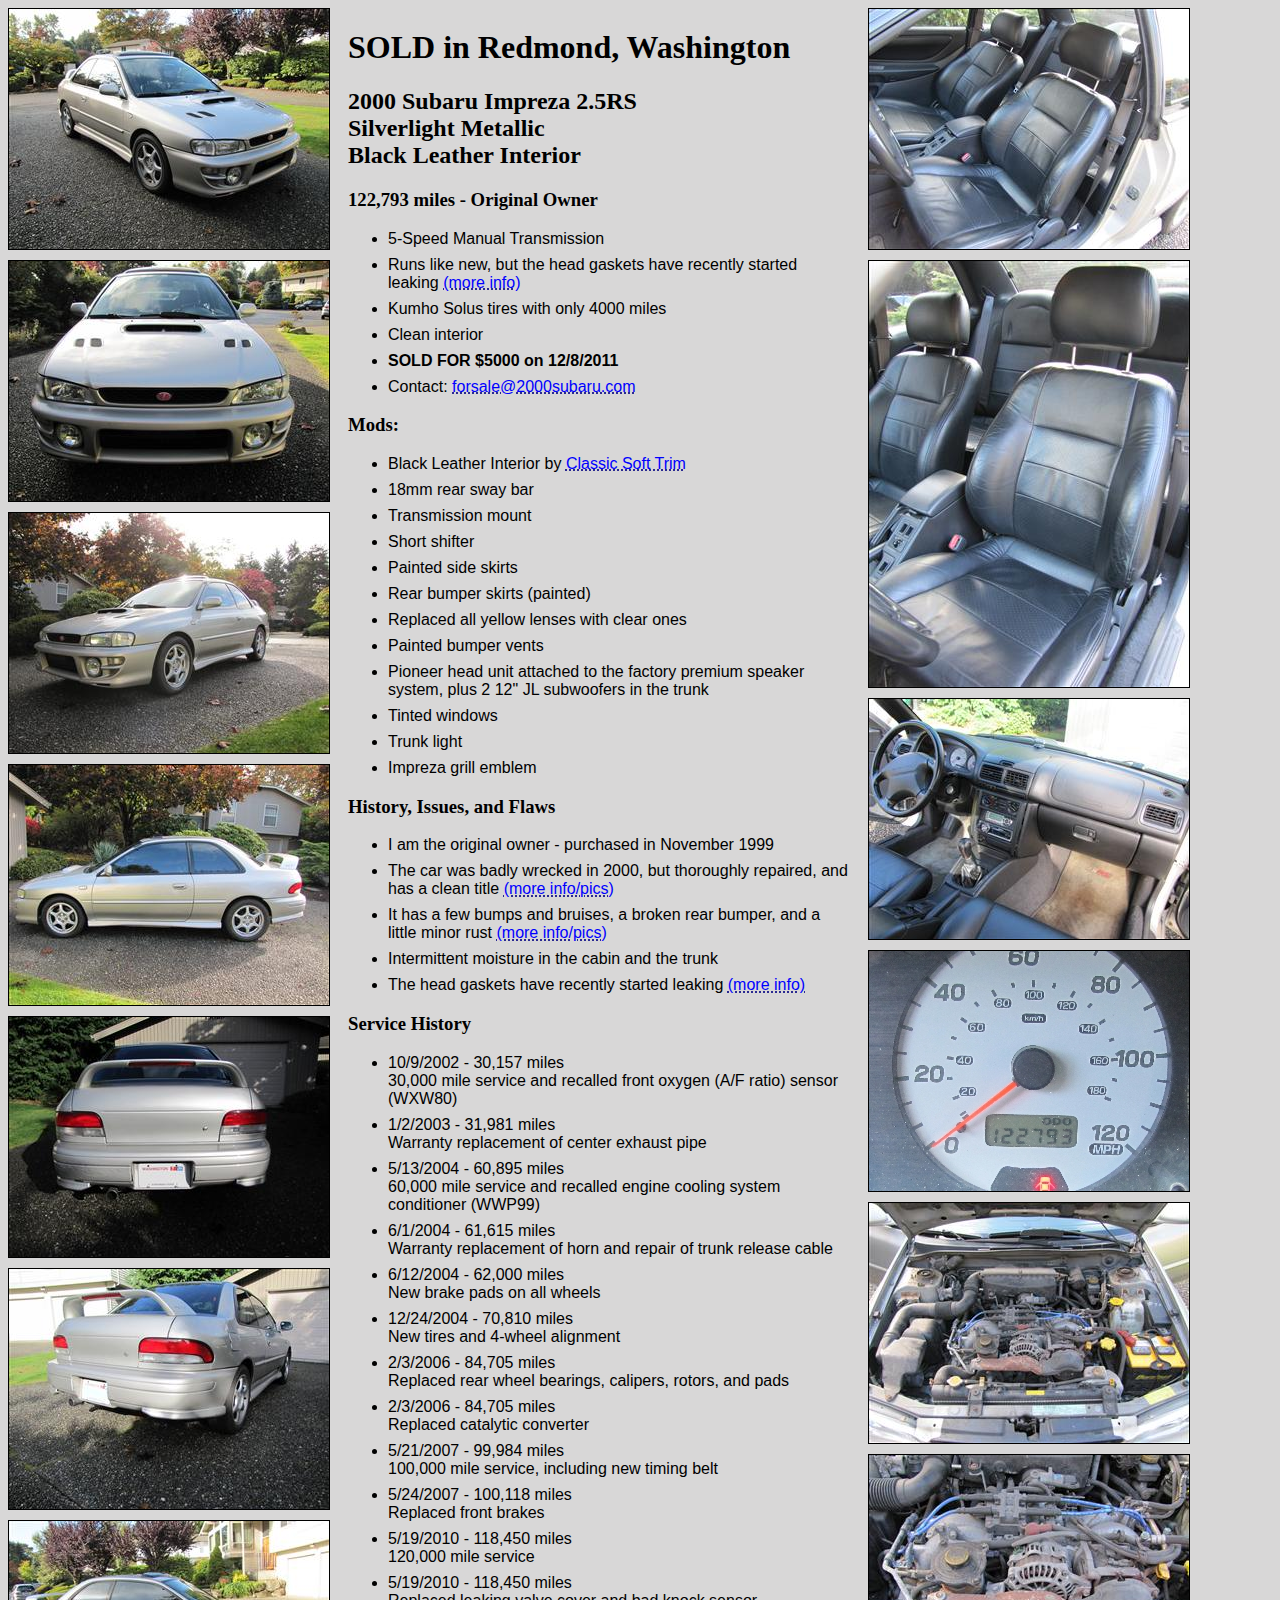
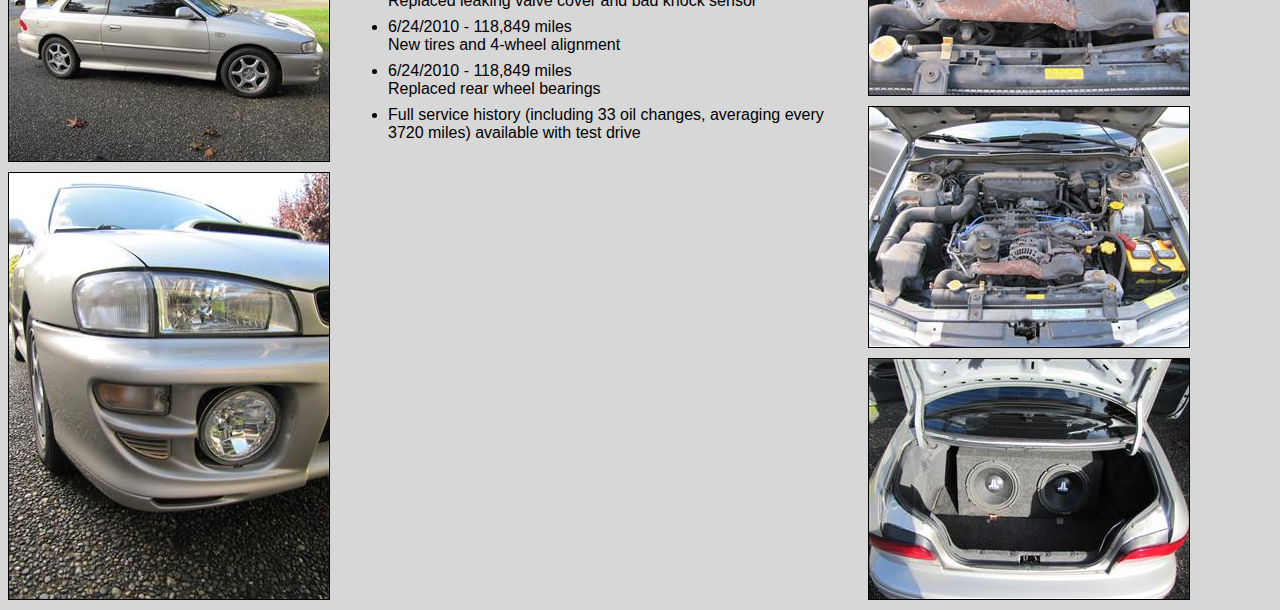
<file: index.html>
<html>
	<head>
		<title>SOLD in Redmond, Washington: 2000 Subaru Impreza 2.5RS in Silverthorn Metallic</title>
        <link rel="stylesheet" href="Styles.css" type="text/css" />
	</head>
	<body>
        <div id="left">
            <img src="Pictures/IMG_5884.mobile.jpg" alt="Front Passenger Side" />
            <img src="Pictures/IMG_5899.mobile.jpg" alt="Front End" />
            <img src="Pictures/IMG_5886.mobile.jpg" alt="Front Driver Side" />
            <img src="Pictures/IMG_5887.mobile.jpg" alt="Driver Side" />
            <img src="Pictures/IMG_5896.mobile.jpg" alt="Read End" />
            <img src="Pictures/IMG_5895.mobile.jpg" alt="Rear Passenger Side" />
            <img src="Pictures/IMG_5888.mobile.jpg" alt="Passenger Side" />
            <img src="Pictures/IMG_5900.mobile.jpg" alt="Passenger front lamps" />
        </div>
        <div style="float:left; max-width:500px">
    		<h1>SOLD in Redmond, Washington</h1>
            <h2>2000 Subaru Impreza 2.5RS<br />Silverlight Metallic<br/>Black Leather Interior</h2>
            <h3>122,793 miles - Original Owner</h3>
            <ul>
                <li>5-Speed Manual Transmission</li>
                <li>Runs like new, but the head gaskets have recently started leaking <a href="headgaskets.html">(more info)</a></li>
                <li>Kumho Solus tires with only 4000 miles</li>                
                <li>Clean interior</li>
                <li><strong>SOLD FOR $5000 on 12/8/2011</strong></li>
                <li>Contact: <a href="mailto:forsale@2000subaru.com">forsale@2000subaru.com</a></li>
            </ul>
            
            <h3>Mods:</h3>
            <ul>
                <li>Black Leather Interior by <a href="http://classicsofttrim.com/" target="_blank">Classic Soft Trim</a></li>
                <li>18mm rear sway bar</li>
                <li>Transmission mount</li>
                <li>Short shifter</li>
                <li>Painted side skirts</li>
                <li>Rear bumper skirts (painted)</li>
                <li>Replaced all yellow lenses with clear ones</li>
                <li>Painted bumper vents</li>
                <li>Pioneer head unit attached to the factory premium speaker system, plus 2 12" JL subwoofers in the trunk</li>
                <li>Tinted windows</li>
                <li>Trunk light</li>
                <li>Impreza grill emblem</li>
            </ul>
            
            <h3>History, Issues, and Flaws</h3>
            <ul>
                <li>I am the original owner - purchased in November 1999</li>
                <li>The car was badly wrecked in 2000, but thoroughly repaired, and has a clean title <a href="wreck.html">(more info/pics)</a></li>
                <li>It has a few bumps and bruises, a broken rear bumper, and a little minor rust <a href="condition.html">(more info/pics)</a></li>
                <li>Intermittent moisture in the cabin and the trunk</li>
                <li>The head gaskets have recently started leaking <a href="headgaskets.html">(more info)</a></li>
            </ul>
            
            <h3>Service History</h3>
            <ul>
                <li>10/9/2002 - 30,157 miles<br/>30,000 mile service and recalled front oxygen (A/F ratio) sensor (WXW80)</li>
                <li>1/2/2003 - 31,981 miles<br/>Warranty replacement of center exhaust pipe</li>
                <li>5/13/2004 - 60,895 miles<br/>60,000 mile service and recalled engine cooling system conditioner (WWP99)</li>
                <li>6/1/2004 - 61,615 miles<br/>Warranty replacement of horn and repair of trunk release cable</li>
                <li>6/12/2004 - 62,000 miles<br/>New brake pads on all wheels</li>
                <li>12/24/2004 - 70,810 miles<br/>New tires and 4-wheel alignment</li>
                <li>2/3/2006 - 84,705 miles<br/>Replaced rear wheel bearings, calipers, rotors, and pads</li>
                <li>2/3/2006 - 84,705 miles<br/>Replaced catalytic converter</li>
                <li>5/21/2007 - 99,984 miles<br/>100,000 mile service, including new timing belt</li>
                <li>5/24/2007 - 100,118 miles<br/>Replaced front brakes</li>
                <li>5/19/2010 - 118,450 miles<br/>120,000 mile service</li>
                <li>5/19/2010 - 118,450 miles<br/>Replaced leaking valve cover and bad knock sensor</li>
                <li>6/24/2010 - 118,849 miles<br/>New tires and 4-wheel alignment</li>
                <li>6/24/2010 - 118,849 miles<br/>Replaced rear wheel bearings</li>
                <li>Full service history (including 33 oil changes, averaging every 3720 miles) available with test drive</li>
            </ul>
        </div>
        <div id="right">
            <img src="Pictures/IMG_5903.mobile.jpg" alt="Front Seats" />
            <img src="Pictures/IMG_5904.mobile.jpg" alt="Driver's Seat'" />
            <img src="Pictures/IMG_5906.mobile.jpg" alt="Dash" />
            <img src="Pictures/IMG_5912.mobile.jpg" alt="Odomoeter - 122793" />
            <img src="Pictures/IMG_5909.mobile.jpg" alt="Under the hood" />
            <img src="Pictures/IMG_5910.mobile.jpg" alt="Engine bay" />
            <img src="Pictures/IMG_5909.mobile.jpg" alt="Under the hood" />
            <img src="Pictures/IMG_5908.mobile.jpg" alt="In the trunk" />
        </div>
        <script type="text/javascript" src="http://ajax.aspnetcdn.com/ajax/jQuery/jquery-1.6.4.min.js"></script>
        <script type="text/javascript" src="picturepop.js"></script>
        <script type="text/javascript">

          var _gaq = _gaq || [];
          _gaq.push(['_setAccount', 'UA-26664512-1']);
          _gaq.push(['_trackPageview']);

          (function() {
            var ga = document.createElement('script'); ga.type = 'text/javascript'; ga.async = true;
            ga.src = ('https:' == document.location.protocol ? 'https://ssl' : 'http://www') + '.google-analytics.com/ga.js';
            var s = document.getElementsByTagName('script')[0]; s.parentNode.insertBefore(ga, s);
          })();

        </script>
	</body>
</html>
</file>
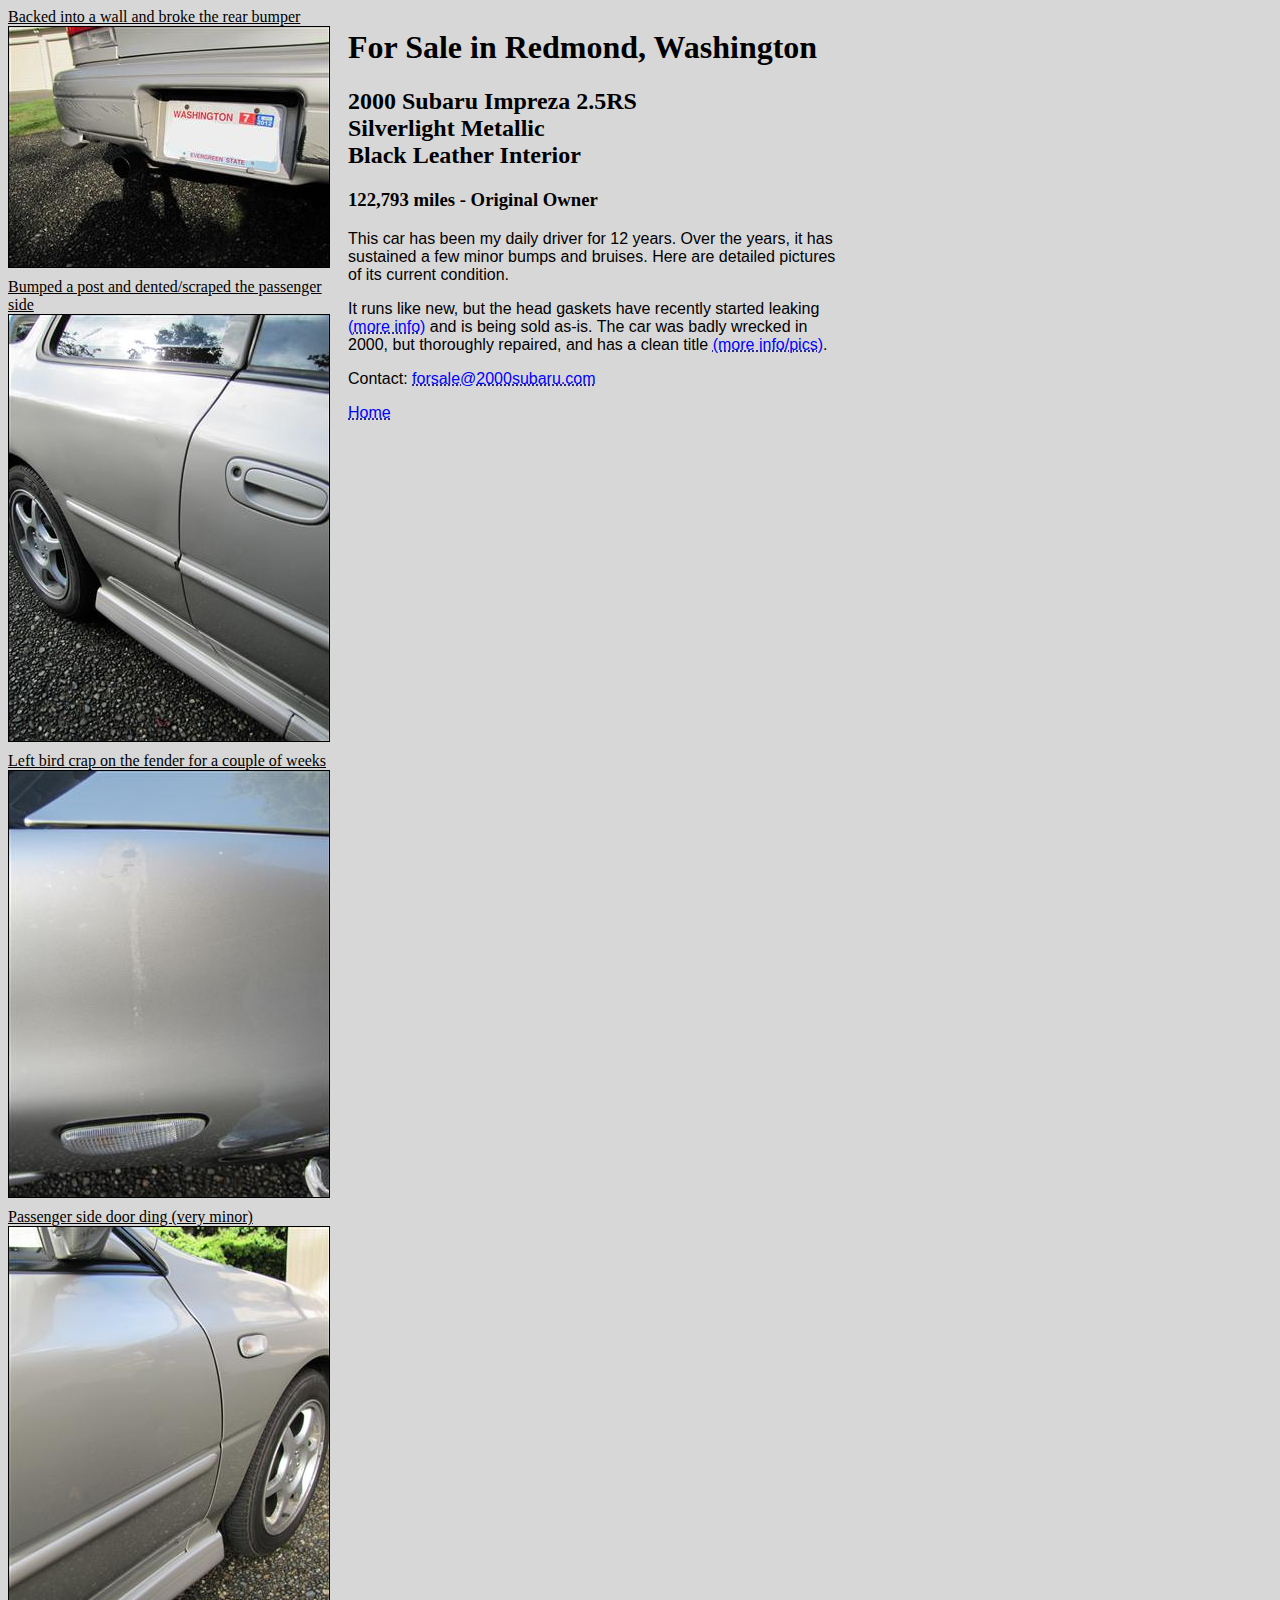
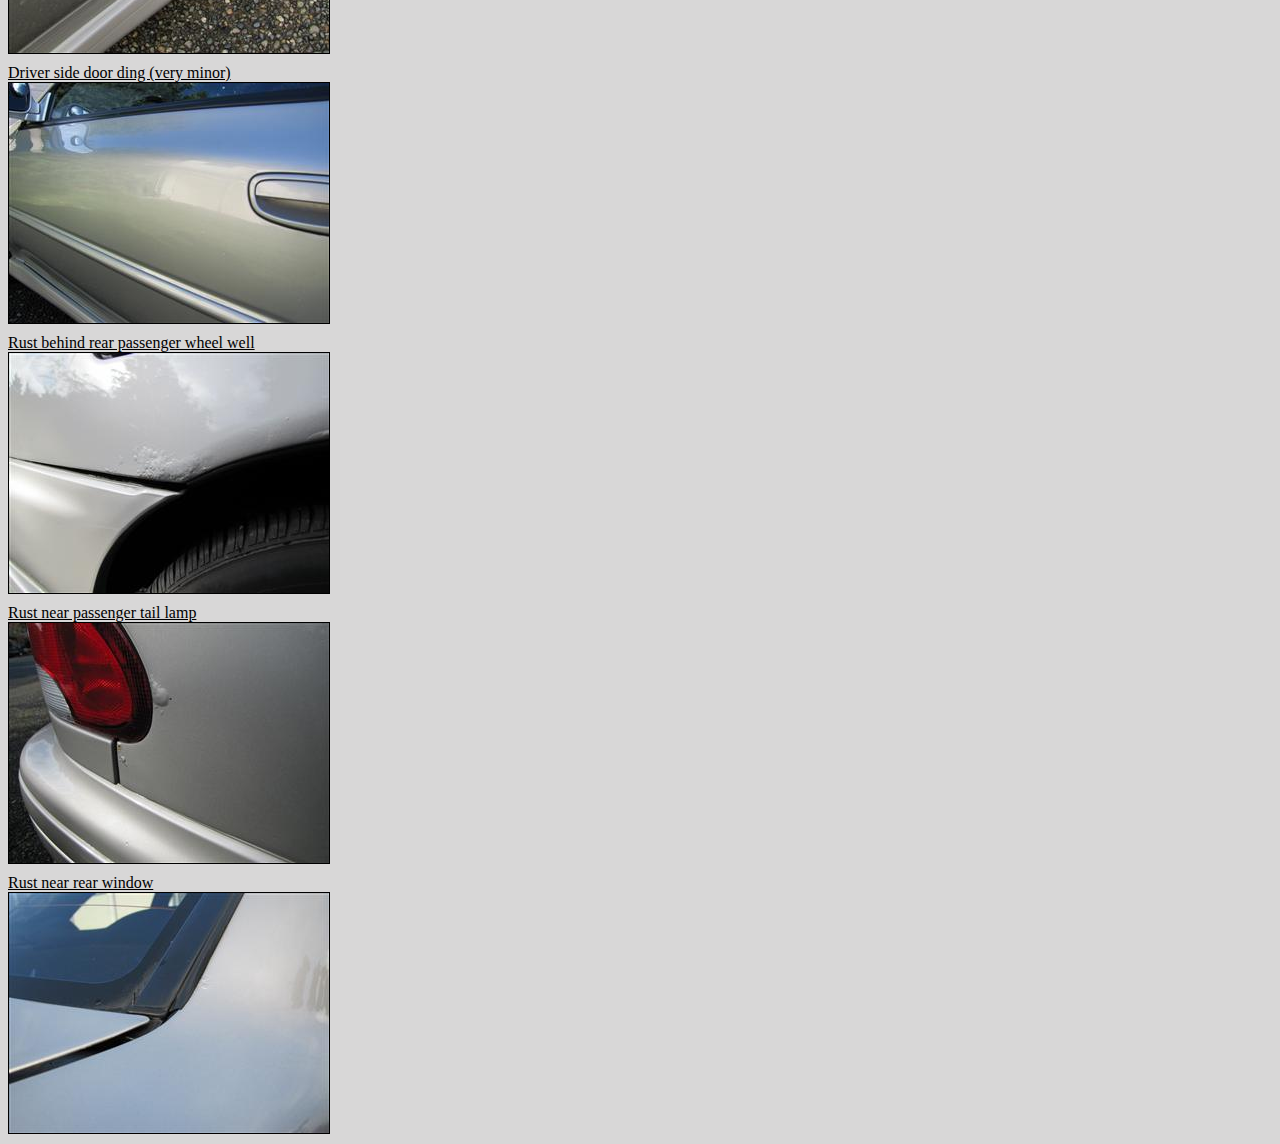
<file: condition.html>
<html>
	<head>
		<title>For Sale in Redmond, Washington: 2000 Subaru Impreza 2.5RS in Silverthorn Metallic</title>
        <link rel="stylesheet" href="Styles.css" type="text/css" />
	</head>
	<body>
        <div id="left">
            <u>Backed into a wall and broke the rear bumper</u>
            <img src="Pictures/IMG_5897.mobile.jpg" alt="Broken rear bumper" />
            <u>Bumped a post and dented/scraped the passenger side</u>
            <img src="Pictures/IMG_5890.mobile.jpg" alt="Dent behind passenger door" />
            <u>Left bird crap on the fender for a couple of weeks</u>
            <img src="Pictures/IMG_5901.mobile.jpg" alt="Paint on passenger front fender" />
            <u>Passenger side door ding (very minor)</u>
            <img src="Pictures/IMG_5889.mobile.jpg" alt="Passenger side door ding" />
            <u>Driver side door ding (very minor)</u>
            <img src="Pictures/IMG_5898.mobile.jpg" alt="Driver side door ding" />
            <u>Rust behind rear passenger wheel well</u>
            <img src="Pictures/IMG_5891.mobile.jpg" alt="Rust behind rear passenger wheel well" />
            <u>Rust near passenger tail lamp</u>
            <img src="Pictures/IMG_5892.mobile.jpg" alt="Rust by passenger tail lamp" />
            <u>Rust near rear window</u>
            <img src="Pictures/IMG_5894.mobile.jpg" alt="Rust by rear window" />
        </div>
        <div style="float:left; max-width:500px">
    		<h1>For Sale in Redmond, Washington</h1>
            <h2>2000 Subaru Impreza 2.5RS<br />Silverlight Metallic<br/>Black Leather Interior</h2>
            <h3>122,793 miles - Original Owner</h3>
            <p>
                This car has been my daily driver for 12 years.  Over the years, it has sustained
                a few minor bumps and bruises.  Here are detailed pictures of its current condition.
            </p>
            <p>
                It runs like new, but the head gaskets have recently started leaking <a href="headgaskets.html">(more info)</a>
                and is being sold as-is.  The car was badly wrecked in 2000, but thoroughly repaired, and has a clean title
                <a href="wreck.html">(more info/pics)</a>.
            </p>
            <p>
                Contact: <a href="mailto:forsale@2000subaru.com">forsale@2000subaru.com</a><br/>
            </p>
            <p>
                <a href="/">Home</a>
            </p>
        </div>
        <script type="text/javascript" src="http://ajax.aspnetcdn.com/ajax/jQuery/jquery-1.6.4.min.js"></script>
        <script type="text/javascript" src="picturepop.js"></script>
        <script type="text/javascript">

          var _gaq = _gaq || [];
          _gaq.push(['_setAccount', 'UA-26664512-1']);
          _gaq.push(['_trackPageview']);

          (function() {
            var ga = document.createElement('script'); ga.type = 'text/javascript'; ga.async = true;
            ga.src = ('https:' == document.location.protocol ? 'https://ssl' : 'http://www') + '.google-analytics.com/ga.js';
            var s = document.getElementsByTagName('script')[0]; s.parentNode.insertBefore(ga, s);
          })();

        </script>
    </body>
</html>
</file>
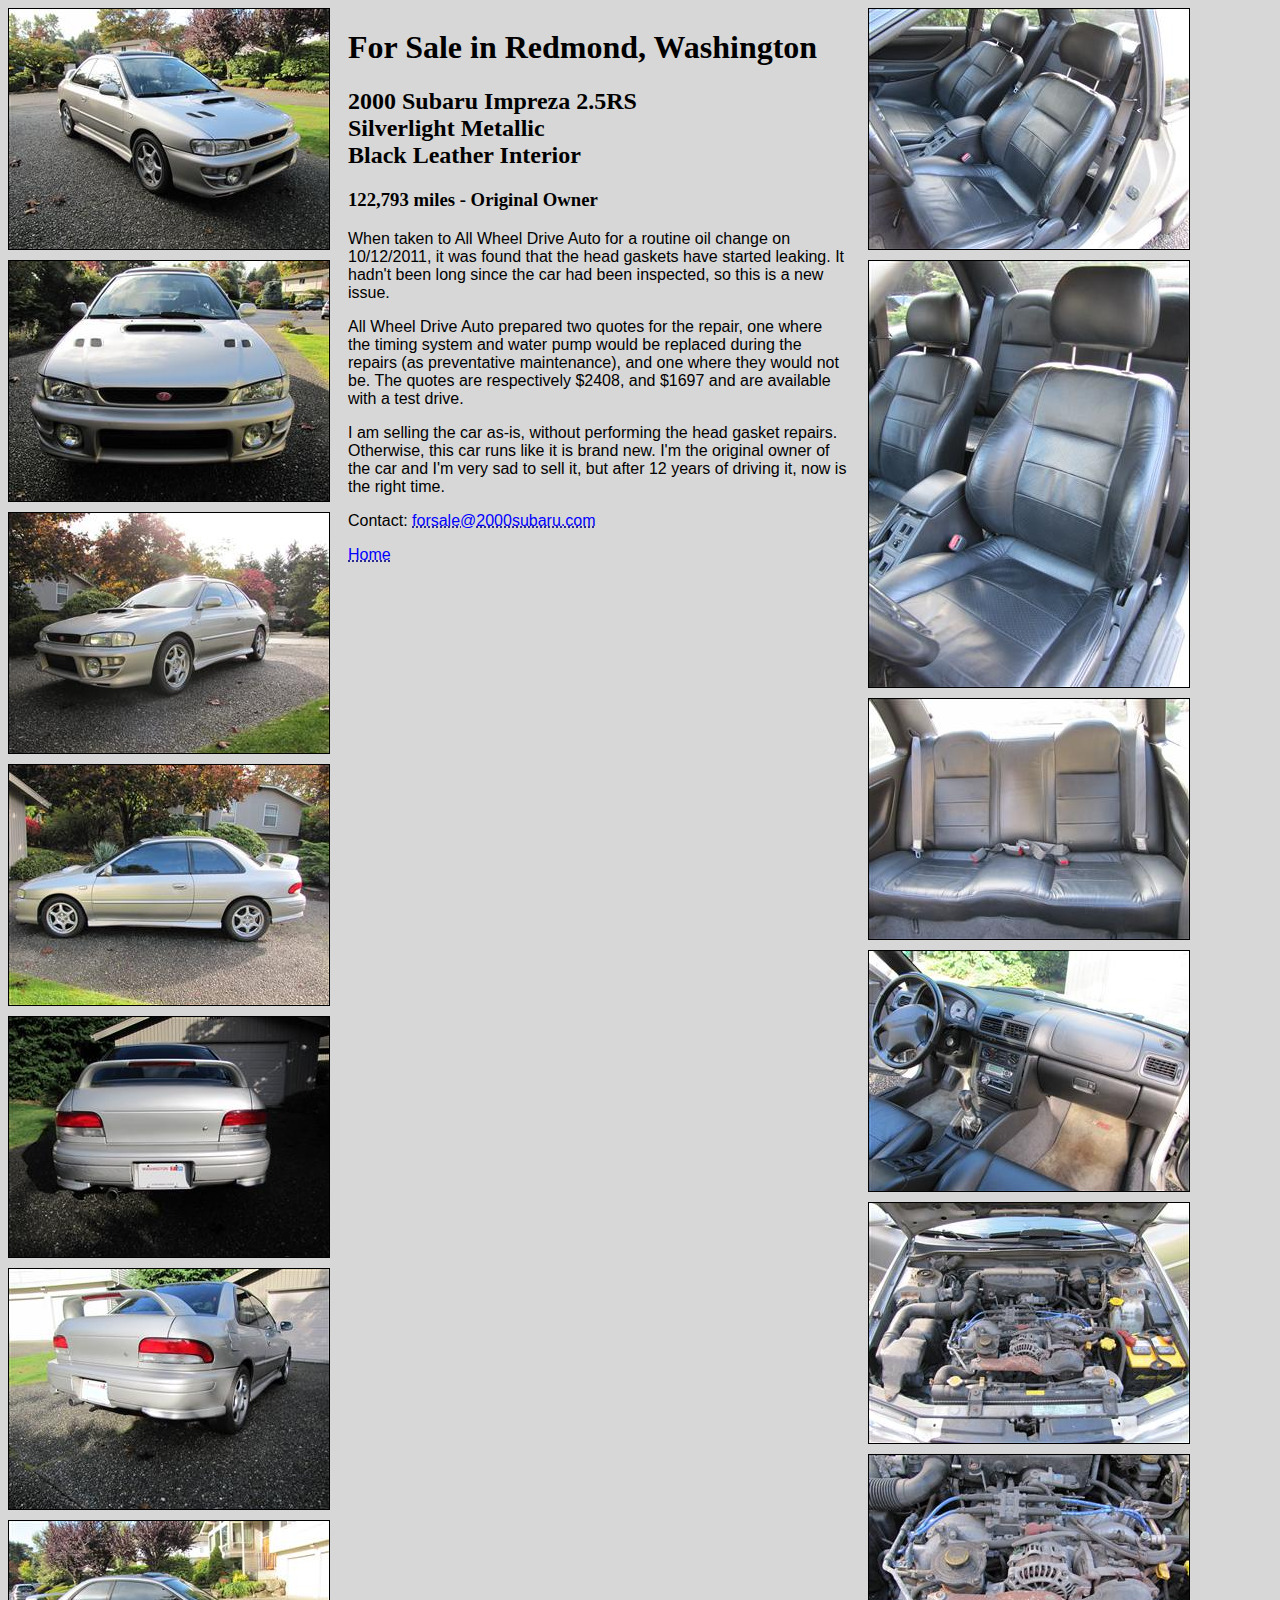
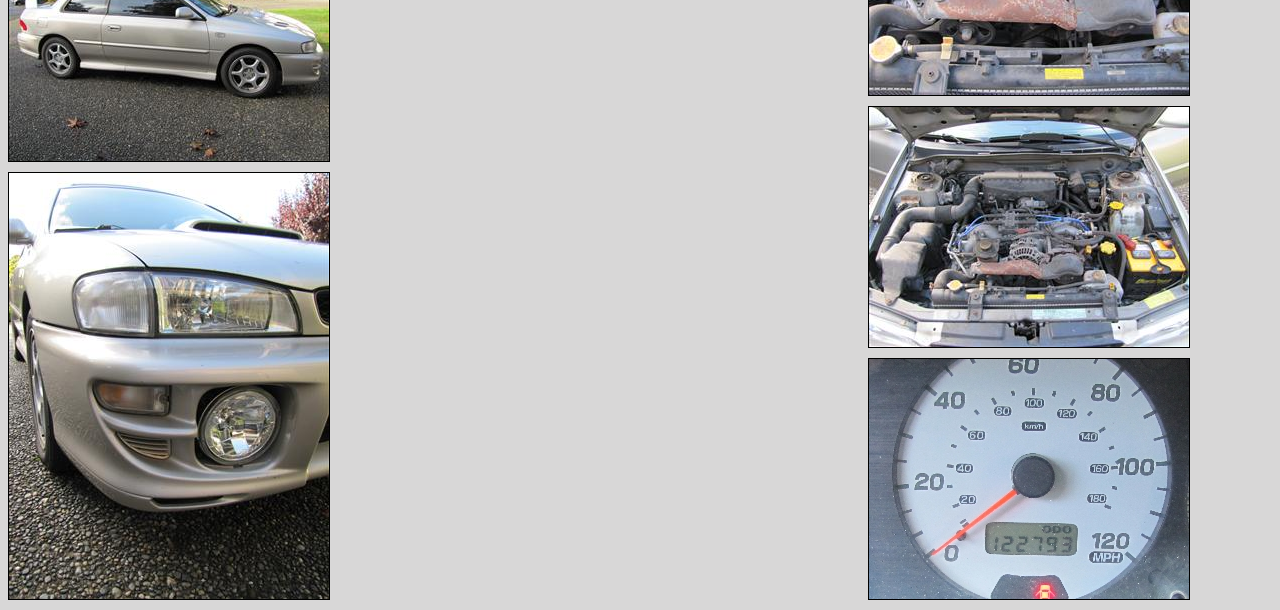
<file: headgaskets.html>
<html>
	<head>
		<title>For Sale in Redmond, Washington: 2000 Subaru Impreza 2.5RS in Silverthorn Metallic</title>
        <link rel="stylesheet" href="Styles.css" type="text/css" />
	</head>
	<body>
        <div id="left">
            <img src="Pictures/IMG_5884.mobile.jpg" alt="Front Passenger Side" />
            <img src="Pictures/IMG_5899.mobile.jpg" alt="Front End" />
            <img src="Pictures/IMG_5886.mobile.jpg" alt="Front Driver Side" />
            <img src="Pictures/IMG_5887.mobile.jpg" alt="Driver Side" />
            <img src="Pictures/IMG_5896.mobile.jpg" alt="Read End" />
            <img src="Pictures/IMG_5895.mobile.jpg" alt="Rear Passenger Side" />
            <img src="Pictures/IMG_5888.mobile.jpg" alt="Passenger Side" />
            <img src="Pictures/IMG_5900.mobile.jpg" alt="Passenger front lamps" />
        </div>
        <div style="float:left; max-width:500px">
    		<h1>For Sale in Redmond, Washington</h1>
            <h2>2000 Subaru Impreza 2.5RS<br />Silverlight Metallic<br/>Black Leather Interior</h2>
            <h3>122,793 miles - Original Owner</h3>
            <p>
                When taken to All Wheel Drive Auto for a routine oil change on 10/12/2011,
                it was found that the head gaskets have started leaking.  It hadn't been long
                since the car had been inspected, so this is a new issue.
            </p>
            <p>
                All Wheel Drive Auto prepared two quotes for the repair, one where the timing system
                and water pump would be replaced during the repairs (as preventative maintenance),
                and one where they would not be.  The quotes are respectively $2408, and $1697 and
                are available with a test drive.
            </p>
            <p>
                I am selling the car as-is, without performing the head gasket repairs.  Otherwise,
                this car runs like it is brand new.  I'm the original owner of the car and I'm very
                sad to sell it, but after 12 years of driving it, now is the right time.
            </p>
            <p>
                Contact: <a href="mailto:forsale@2000subaru.com">forsale@2000subaru.com</a><br/>
            </p>
            <p>
                <a href="/">Home</a>
            </p>
        </div>
        <div id="right">
            <img src="Pictures/IMG_5903.mobile.jpg" alt="Front Seats" />
            <img src="Pictures/IMG_5904.mobile.jpg" alt="Driver's Seat'" />
            <img src="Pictures/IMG_5907.mobile.jpg" alt="Rear Seat" />
            <img src="Pictures/IMG_5906.mobile.jpg" alt="Dash" />
            <img src="Pictures/IMG_5909.mobile.jpg" alt="Under the hood" />
            <img src="Pictures/IMG_5910.mobile.jpg" alt="Engine bay" />
            <img src="Pictures/IMG_5909.mobile.jpg" alt="Under the hood" />
            <img src="Pictures/IMG_5912.mobile.jpg" alt="Odomoeter - 122793" />
        </div>
        <script type="text/javascript" src="http://ajax.aspnetcdn.com/ajax/jQuery/jquery-1.6.4.min.js"></script>
        <script type="text/javascript" src="picturepop.js"></script>
        <script type="text/javascript">

          var _gaq = _gaq || [];
          _gaq.push(['_setAccount', 'UA-26664512-1']);
          _gaq.push(['_trackPageview']);

          (function() {
            var ga = document.createElement('script'); ga.type = 'text/javascript'; ga.async = true;
            ga.src = ('https:' == document.location.protocol ? 'https://ssl' : 'http://www') + '.google-analytics.com/ga.js';
            var s = document.getElementsByTagName('script')[0]; s.parentNode.insertBefore(ga, s);
          })();

        </script>
	</body>
</html>
</file>
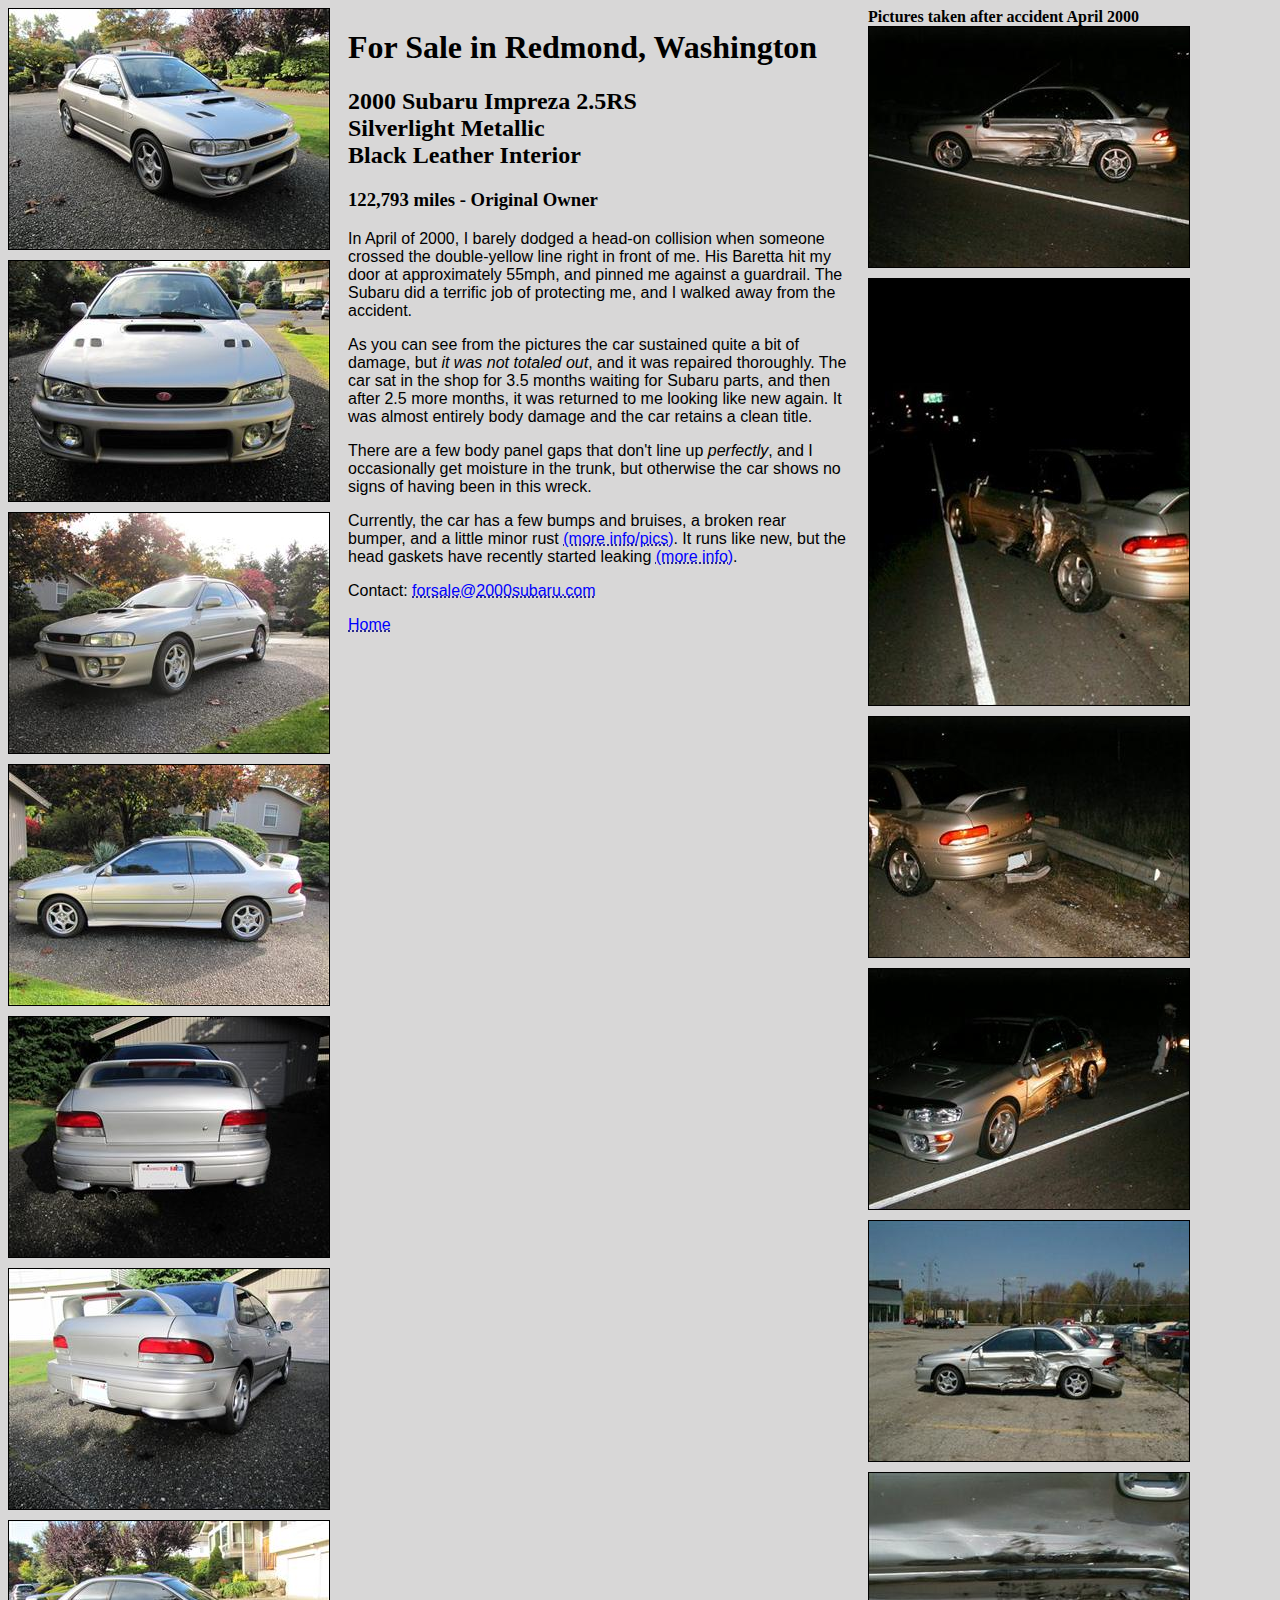
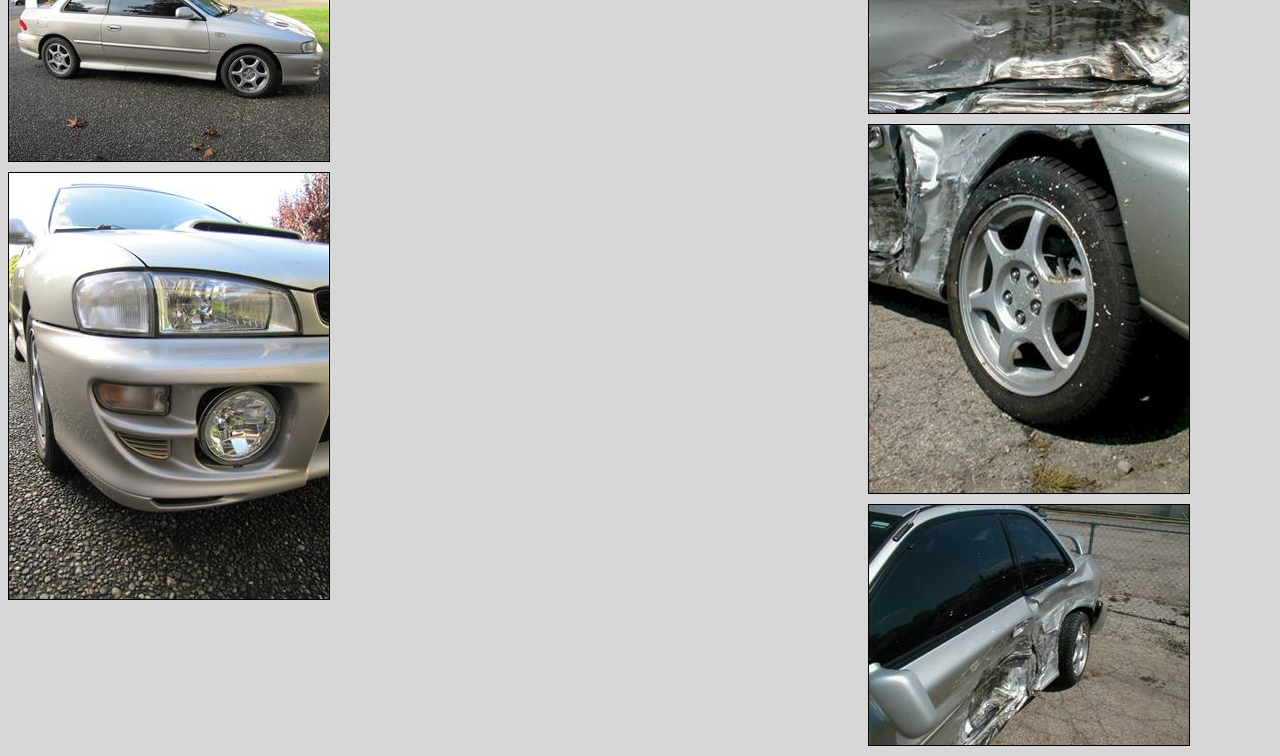
<file: wreck.html>
<html>
	<head>
		<title>For Sale in Redmond, Washington: 2000 Subaru Impreza 2.5RS in Silverthorn Metallic</title>
        <link rel="stylesheet" href="Styles.css" type="text/css" />
	</head>
	<body>
        <div id="left">
            <img src="Pictures/IMG_5884.mobile.jpg" alt="Front Passenger Side" />
            <img src="Pictures/IMG_5899.mobile.jpg" alt="Front End" />
            <img src="Pictures/IMG_5886.mobile.jpg" alt="Front Driver Side" />
            <img src="Pictures/IMG_5887.mobile.jpg" alt="Driver Side" />
            <img src="Pictures/IMG_5896.mobile.jpg" alt="Read End" />
            <img src="Pictures/IMG_5895.mobile.jpg" alt="Rear Passenger Side" />
            <img src="Pictures/IMG_5888.mobile.jpg" alt="Passenger Side" />
            <img src="Pictures/IMG_5900.mobile.jpg" alt="Passenger front lamps" />
        </div>
        <div style="float:left; max-width:500px">
    		<h1>For Sale in Redmond, Washington</h1>
            <h2>2000 Subaru Impreza 2.5RS<br />Silverlight Metallic<br/>Black Leather Interior</h2>
            <h3>122,793 miles - Original Owner</h3>
            <p>
                In April of 2000, I barely dodged a head-on collision when someone crossed the double-yellow
                line right in front of me.  His Baretta hit my door at approximately 55mph, and pinned me
                against a guardrail.  The Subaru did a terrific job of protecting me, and I walked away from
                the accident.
            </p>
            <p>
                As you can see from the pictures the car sustained quite a bit of damage, but
                <em>it was not totaled out</em>, and it was repaired thoroughly.  The car sat in the shop
                for 3.5 months waiting for Subaru parts, and then after 2.5 more months, it was returned to
                me looking like new again.  It was almost entirely body damage and the car retains a clean title.
            </p>
            <p>
                There are a few body panel gaps that don't line up <i>perfectly</i>, and I occasionally get moisture in the trunk,
                but otherwise the car shows no signs of having been in this wreck.
            </p>
            <p>
                Currently, the car has a few bumps and bruises, a broken rear bumper, and a little minor rust <a href="condition.html">(more info/pics)</a>.
                It runs like new, but the head gaskets have recently started leaking <a href="headgaskets.html">(more info)</a>.
            </p>
            <p>
                Contact: <a href="mailto:forsale@2000subaru.com">forsale@2000subaru.com</a><br/>
            </p>
            <p>
                <a href="/">Home</a>
            </p>
        </div>
        <div id="right">
            <strong>Pictures taken after accident April 2000</strong>
            <img src="Pictures/Wreck/P4140004.mobile.jpg" alt="Wreck Picture" />
            <img src="Pictures/Wreck/P4140005.mobile.jpg" alt="Wreck Picture" />
            <img src="Pictures/Wreck/P4140007.mobile.jpg" alt="Wreck Picture" />
            <img src="Pictures/Wreck/P4140008.mobile.jpg" alt="Wreck Picture" />
            <img src="Pictures/Wreck/P4150009.mobile.jpg" alt="Wreck Picture" />
            <img src="Pictures/Wreck/P4150010.mobile.jpg" alt="Wreck Picture" />
            <img src="Pictures/Wreck/P4150011.mobile.jpg" alt="Wreck Picture" />
            <img src="Pictures/Wreck/P4150013.mobile.jpg" alt="Wreck Picture" />
        </div>
        <script type="text/javascript" src="http://ajax.aspnetcdn.com/ajax/jQuery/jquery-1.6.4.min.js"></script>
        <script type="text/javascript" src="picturepop.js"></script>
        <script type="text/javascript">

          var _gaq = _gaq || [];
          _gaq.push(['_setAccount', 'UA-26664512-1']);
          _gaq.push(['_trackPageview']);

          (function() {
            var ga = document.createElement('script'); ga.type = 'text/javascript'; ga.async = true;
            ga.src = ('https:' == document.location.protocol ? 'https://ssl' : 'http://www') + '.google-analytics.com/ga.js';
            var s = document.getElementsByTagName('script')[0]; s.parentNode.insertBefore(ga, s);
          })();

        </script>
    </body>
</html>
</file>
<file: Styles.css>
BODY
{
    background-color:#d8d7d7;
}
            
A:link, A:visited
{
    color: blue;
    text-decoration: navy dotted underline;
}
A:hover
{
    color: navy;
    text-decoration: underline;
}

P, LI
{
    font-family: Arial;
    margin-bottom: 8px;
}
            
#left
{
    float: left;
    width: 340px;
}

#left IMG
{
    width: 320px;
    margin-bottom: 10px;
    margin-right: 20px;
    border: 1px solid black;
}

#right
{
    float: left;
    width: 340px;
    margin-left: 20px;
}

#right IMG
{
    width: 320px;
    margin-bottom: 10px;
    border: 1px solid black;
}

.pictures IMG
{
    float: left;
}
</file>
